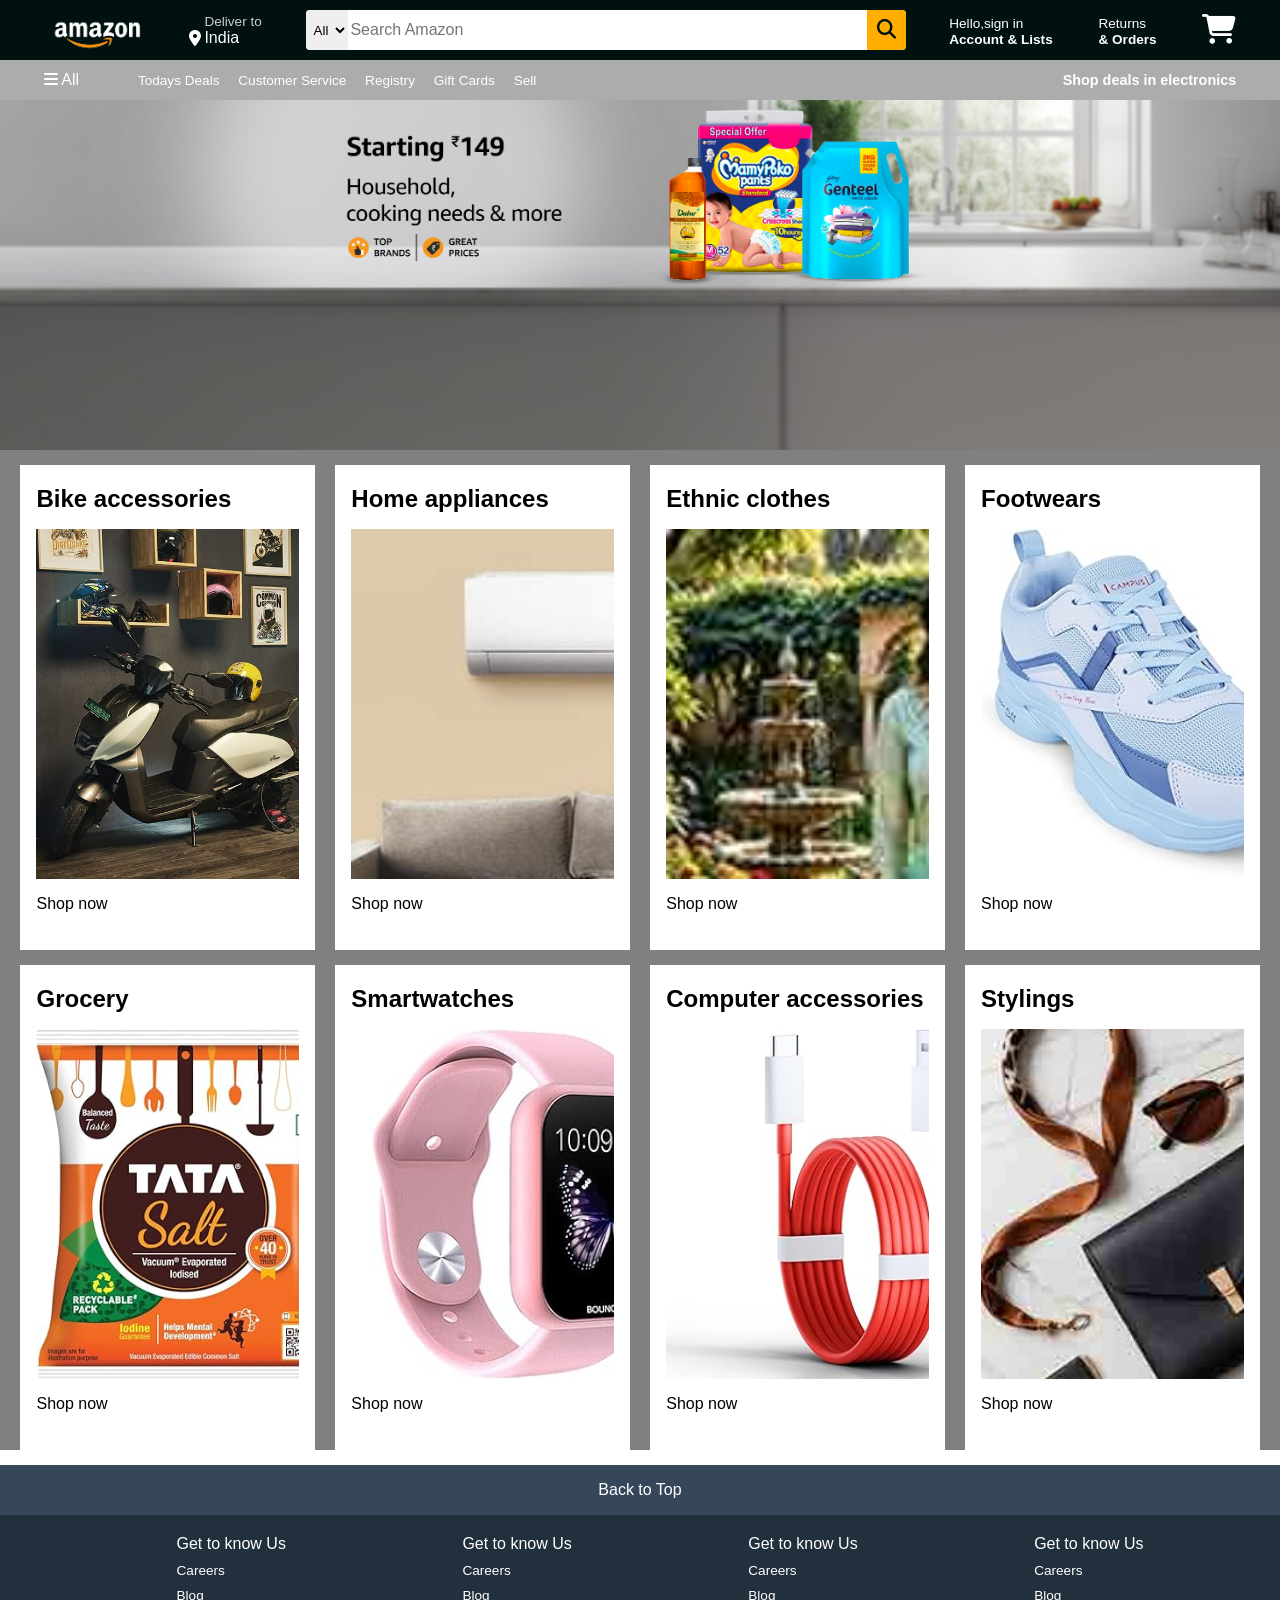
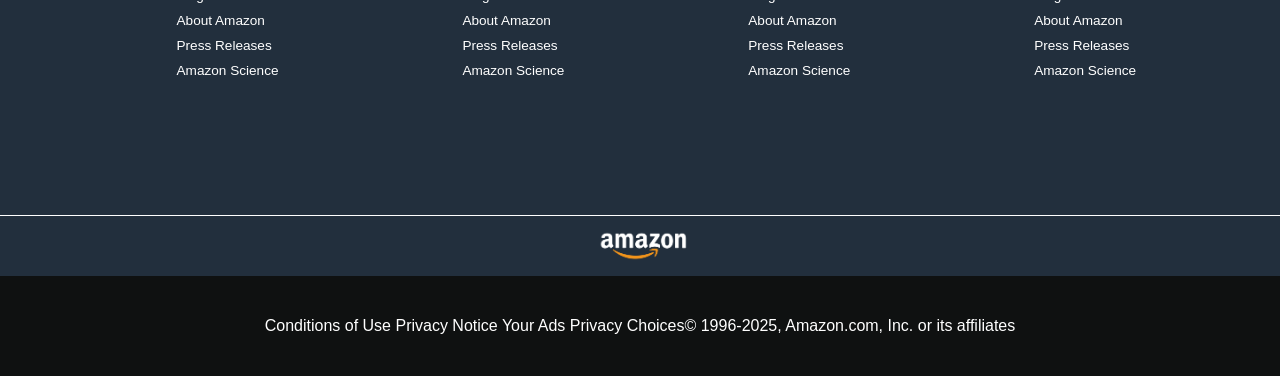
<file: index.html>
<!DOCTYPE html>
<html lang="en">
<head>
    <meta charset="UTF-8">
    <meta name="viewport" content="width=device-width, initial-scale=1.0">
    <title>Amazon</title>
    <link rel="stylesheet" href="https://cdnjs.cloudflare.com/ajax/libs/font-awesome/6.7.2/css/all.min.css" integrity="sha512-Evv84Mr4kqVGRNSgIGL/F/aIDqQb7xQ2vcrdIwxfjThSH8CSR7PBEakCr51Ck+w+/U6swU2Im1vVX0SVk9ABhg==" crossorigin="anonymous" referrerpolicy="no-referrer" />
    <link rel="stylesheet" href="style.css">
</head>
<body>
<header>
    <div class="navbar">
        <div class="nav-logo border">
            <div class="logo"></div>
        </div>

        <div class="nav-address border">
            <p class="add1">Deliver to</p>
            <div class="add-icon">
                <i class="fa-solid fa-location-dot"></i>
                <p class="add2">India</p>
            </div>
            
        </div>
        <div class="nav-search">
            <select class="search-select">
                <option>All</option>
            </select>
            <input placeholder="Search Amazon" class="search-input">
            <div class="search-icon">
                <i class="fa-solid fa-magnifying-glass"></i>
            </div>
        </div>
        <div class="nav-signin border">
            <p><span>Hello,sign in</span></p>
            <p class="nav-second">Account & Lists</p>
        </div>
        <div class="nav-return border">
            <p><span>Returns</span></p>
            <p class="nav-second">& Orders</p>
        </div>
        <div class="nav-cart border">
            <i class="fa-solid fa-cart-shopping"></i>
        </div>
    </div>
    <div class="panel">
        <div class="panel-all">
            <i class="fa-solid fa-bars"></i>
            All
        </div>
        <div class="panel-ops">
            <p>Todays Deals</p>
            <p>Customer Service</p>
            <p>Registry</p>
            <p>Gift Cards</p>
            <p>Sell</p>
        </div>
        <div class="panel-deals">
            Shop deals in electronics
        </div>
    </div>
</header>
<div class="main-section">
</div>
<div class="shop-section">
    <div class="box">
        <div class="box-content">
            <h2>Bike accessories</h2>
         <div class="image1" style="background-image: url('image1.jpg')";></div>
         <p>Shop now</p>
        </div>
    </div>
    <div class="box">
        <div class="box-content">
            <h2>Home appliances</h2>
         <div class="image2" style="background-image: url('image2.jpg')";></div>
         <p>Shop now</p>
        </div>
    </div>
    <div class="box">
        <div class="box-content">
            <h2>Ethnic clothes</h2>
         <div class="image3" style="background-image: url('image3.jpg')";></div>
         <p>Shop now</p>
        </div>
    </div>
    <div class="box">
        <div class="box-content">
            <h2>Footwears</h2>
         <div class="image4" style="background-image: url('image4.jpg')";></div>
         <p>Shop now</p>
        </div>
    </div>
</div>
</div>
<div class="shop-section">
    <div class="box">
        <div class="box-content">
            <h2>Grocery</h2>
         <div class="image5" style="background-image: url('image5.jpg')";></div>
         <p>Shop now</p>
        </div>
    </div>
    <div class="box">
        <div class="box-content">
            <h2>Smartwatches</h2>
         <div class="image6" style="background-image: url('image6.jpg')";></div>
         <p>Shop now</p>
        </div>
    </div>
    <div class="box">
        <div class="box-content">
            <h2>Computer accessories</h2>
         <div class="image7" style="background-image: url('image7.jpg')";></div>
         <p>Shop now</p>
        </div>
    </div>
    <div class="box">
        <div class="box-content">
            <h2>Stylings</h2>
         <div class="image8" style="background-image: url('image8.jpg')";></div>
         <p>Shop now</p>
        </div>
    </div>
</div>
<footer>
    <div class="foot-panel1">
        Back to Top
    </div>
    <div class="foot-panel2">
        <ul>
            <p>Get to know Us</p>
            <a>Careers</a>
            <a>Blog</a>
            <a>About Amazon</a>
            <a> Press Releases</a>
            <a>Amazon Science</a>
        </ul>
        <ul>
            <p>Get to know Us</p>
            <a>Careers</a>
            <a>Blog</a>
            <a>About Amazon</a>
            <a> Press Releases</a>
            <a>Amazon Science</a>
        </ul>
        <ul>
            <p>Get to know Us</p>
            <a>Careers</a>
            <a>Blog</a>
            <a>About Amazon</a>
            <a> Press Releases</a>
            <a>Amazon Science</a>
        </ul>
        <ul>
            <p>Get to know Us</p>
            <a>Careers</a>
            <a>Blog</a>
            <a>About Amazon</a>
            <a> Press Releases</a>
            <a>Amazon Science</a>
        </ul>
    </div>
    <div class="foot-panel3">
        <div class="logo"></div>
    </div>
    <div class="foot-panel4">
        <div class="page">
            <a>Conditions of Use</a>
            <a>Privacy Notice</a>
            <a>Your Ads Privacy Choices</a>
        </div>
        <div class="copyright">
            © 1996-2025, Amazon.com, Inc. or its affiliates
        </div>
    </div>
</footer>
</body>
</html>
</file>
<file: style.css>
*{
    margin: 0;
    border: border-box;
    font-family: Arial;
}
.navbar{
    height: 60px;
    background-color: #011110;
    color: white;
    display:flex;
    align-items: center;
    justify-content: space-evenly;
}
.nav-logo{
    height: 50px;
    width: 100px;
}
.logo{
    background-image: url("amazonlogo.png");
    background-size: cover;
    height: 60px;
    width: 100px;
}
.border{
    border: 2px solid transparent;
}
.border:hover{
    border: 1.5px solid white;
}
.add1{
    color: #cccccc;
    font-size: 0.85rem;
    margin-left: 15px;

    
}
.add2{
    font-size: 1rem;
    margin-left: 3px;

}
.add-icon{
    align-items: center;
    display: flex;
}
.nav-search{
    display: flex;
    justify-content: space-evenly;
    width: 600px;
    background-color: white;
    height: 40px;
    border-radius: 4px;
}
.search-select{
    width: 50px;
    text-align: center;
    border-top-left-radius: 4px;
    border-bottom-left-radius: 4px;
    border:none;
}
.search-input{
    width: 100%;
    font-size: 1rem;
    border:none;
}
.search-icon{
    width: 45px;
    display: flex;
    justify-content: center;
    align-items: center;
    font-size: 1.2rem;
    background-color: rgb(255, 174, 0);
    border-top-right-radius: 4px;
    border-bottom-right-radius: 4px;
    color: #011110;
}
.nav-search:hover{
    border:2px solid orange;
}
span{
    font-size: 0.85rem;

}
.nav-second{
    font-size: 0.85rem;
    font-weight: 700;
}
.nav-cart{
    font-size: 30px;
}
.panel{
    height: 40px;
    background-color: #00000053;
    display: flex;
    color: white;
    align-items: center;
    justify-content: space-evenly;
}
.panel-ops p{
    display: inline;
    margin-left: 15px;
}
.panel-ops{
    width: 70%;
    font-size: 0.85rem;
}
.panel-deals{
    font-size: 0.9rem;
    font-weight: 700;
}
.main-section{
    background-image: url("mainphoto_.jpg");
    height: 350px;
    background-size: cover;
}
.shop-section{
    display: flex;
    justify-content: space-evenly;
    background-color: gray;
}
.box{
    height: 450px;
    width: 23%;
    background-color: white;
    padding: 20px 0px 15px;
    margin-top: 15px;
}
.image1{
    height: 350px;
    background-size: cover;
    margin-top: 1rem;
    margin-bottom: 1rem;
}
.image2{
    height: 350px;
    background-size: cover;
    margin-top: 1rem;
    margin-bottom: 1rem;
}
.image3{
    height: 350px;
    background-size: cover;
    margin-top: 1rem;
    margin-bottom: 1rem;
}
.image4{
    height: 350px;
    background-size: cover;
    margin-top: 1rem;
    margin-bottom: 1rem;
}
.image5{
    height: 350px;
    background-size: cover;
    margin-top: 1rem;
    margin-bottom: 1rem;
}
.image6{
    height: 350px;
    background-size: cover;
    margin-top: 1rem;
    margin-bottom: 1rem;
}
.image7{
    height: 350px;
    background-size: cover;
    margin-top: 1rem;
    margin-bottom: 1rem;
}
.image8{
    height: 350px;
    background-size: cover;
    margin-top: 1rem;
    margin-bottom: 1rem;
}
.box-content{
    margin-left: 1rem;
    margin-right: 1rem;    
}
.foot-panel1{
    background-color: #37475a;
    color: white;
    display: flex;
    align-items: center;
    height: 50px;
    justify-content: center;
}
footer{
    margin-top: 15px;
}
.foot-panel2{
    background-color: #222f3d;
    color: white;
    height: 300px;
    display: flex;
    justify-content: space-evenly;
}
ul{
    margin-top: 20px;
}
ul a{
    display:block;
    font-size: 0.85rem;
    margin-top: 10px;
}
.foot-panel3{
    background-color: #222f3d;
    color: white;
    border-top: 0.5px solid white;
    display: flex;
    justify-content: center;
    align-items: center;
}
.foot-panel4{
    background-color: #0f1111;
    color: white;
    display: flex;
    height: 100px;
    justify-content: center;
    align-items: center;
}
</file>
